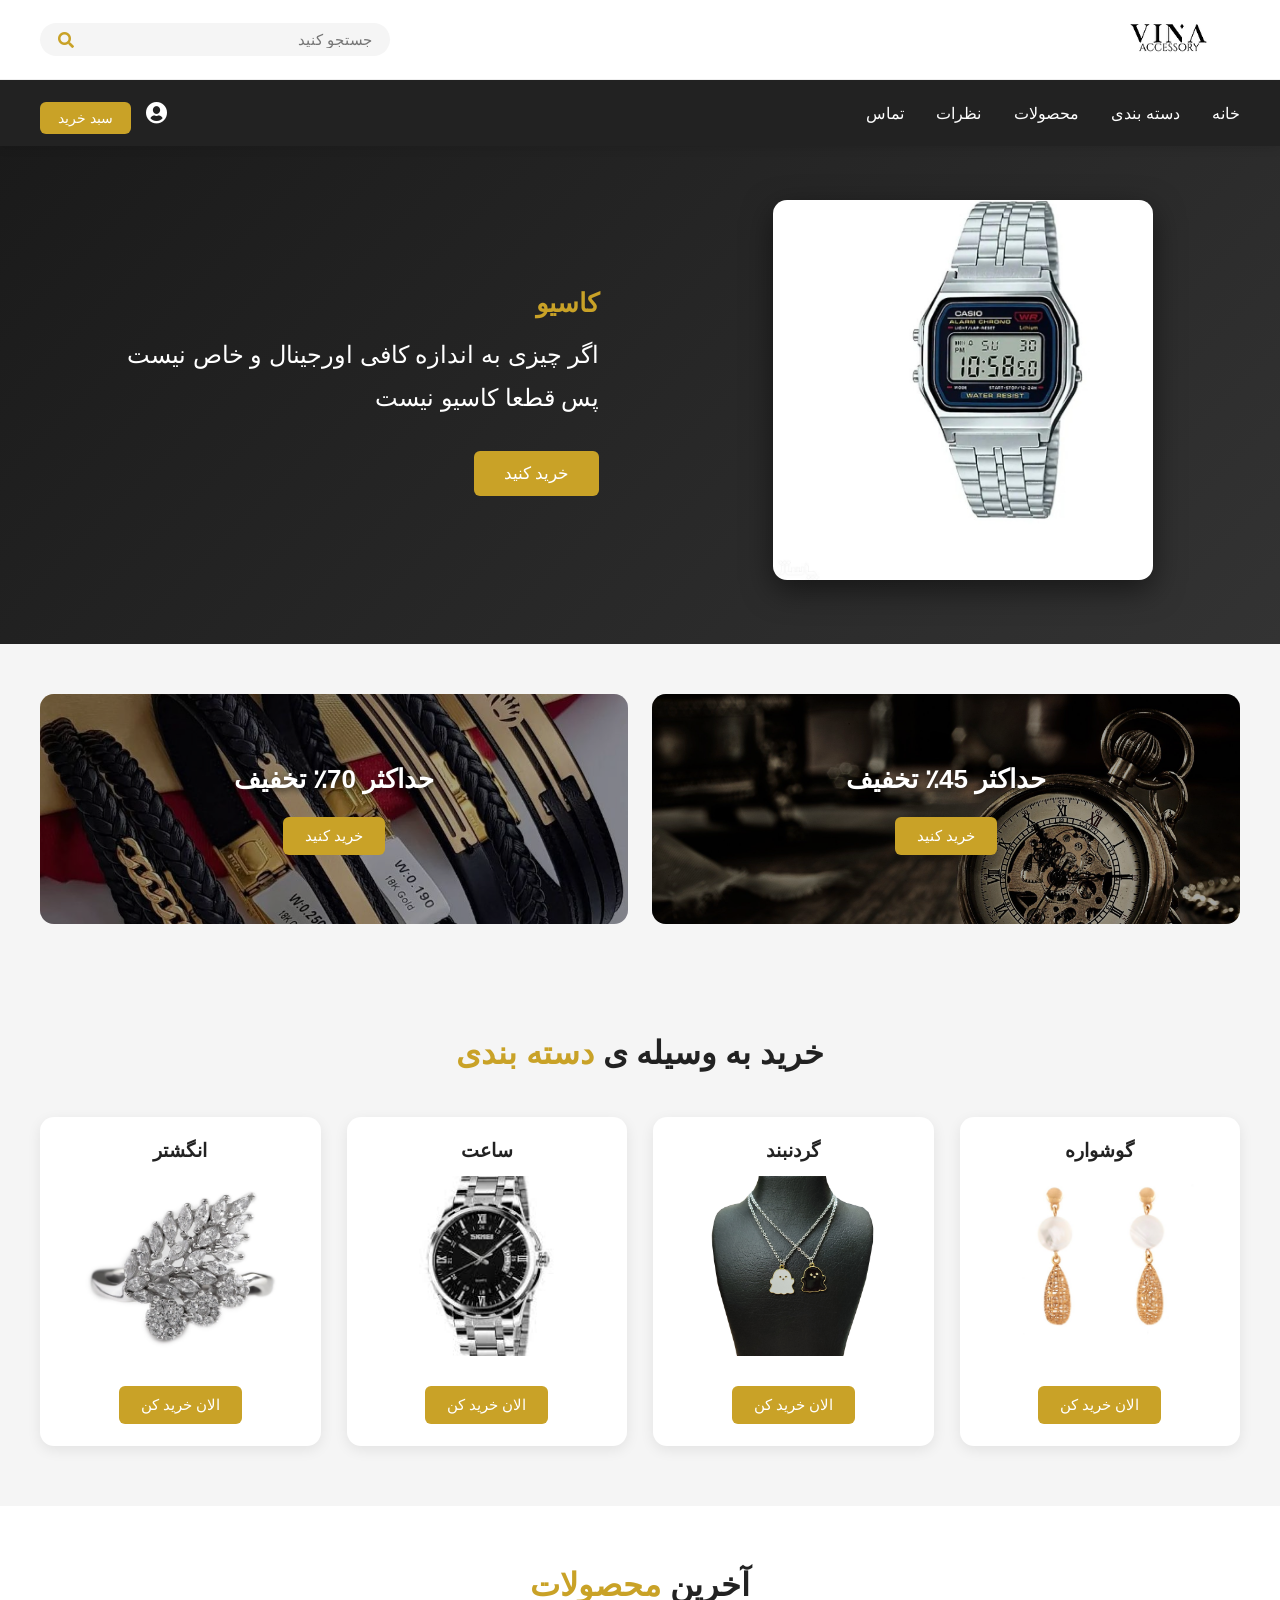
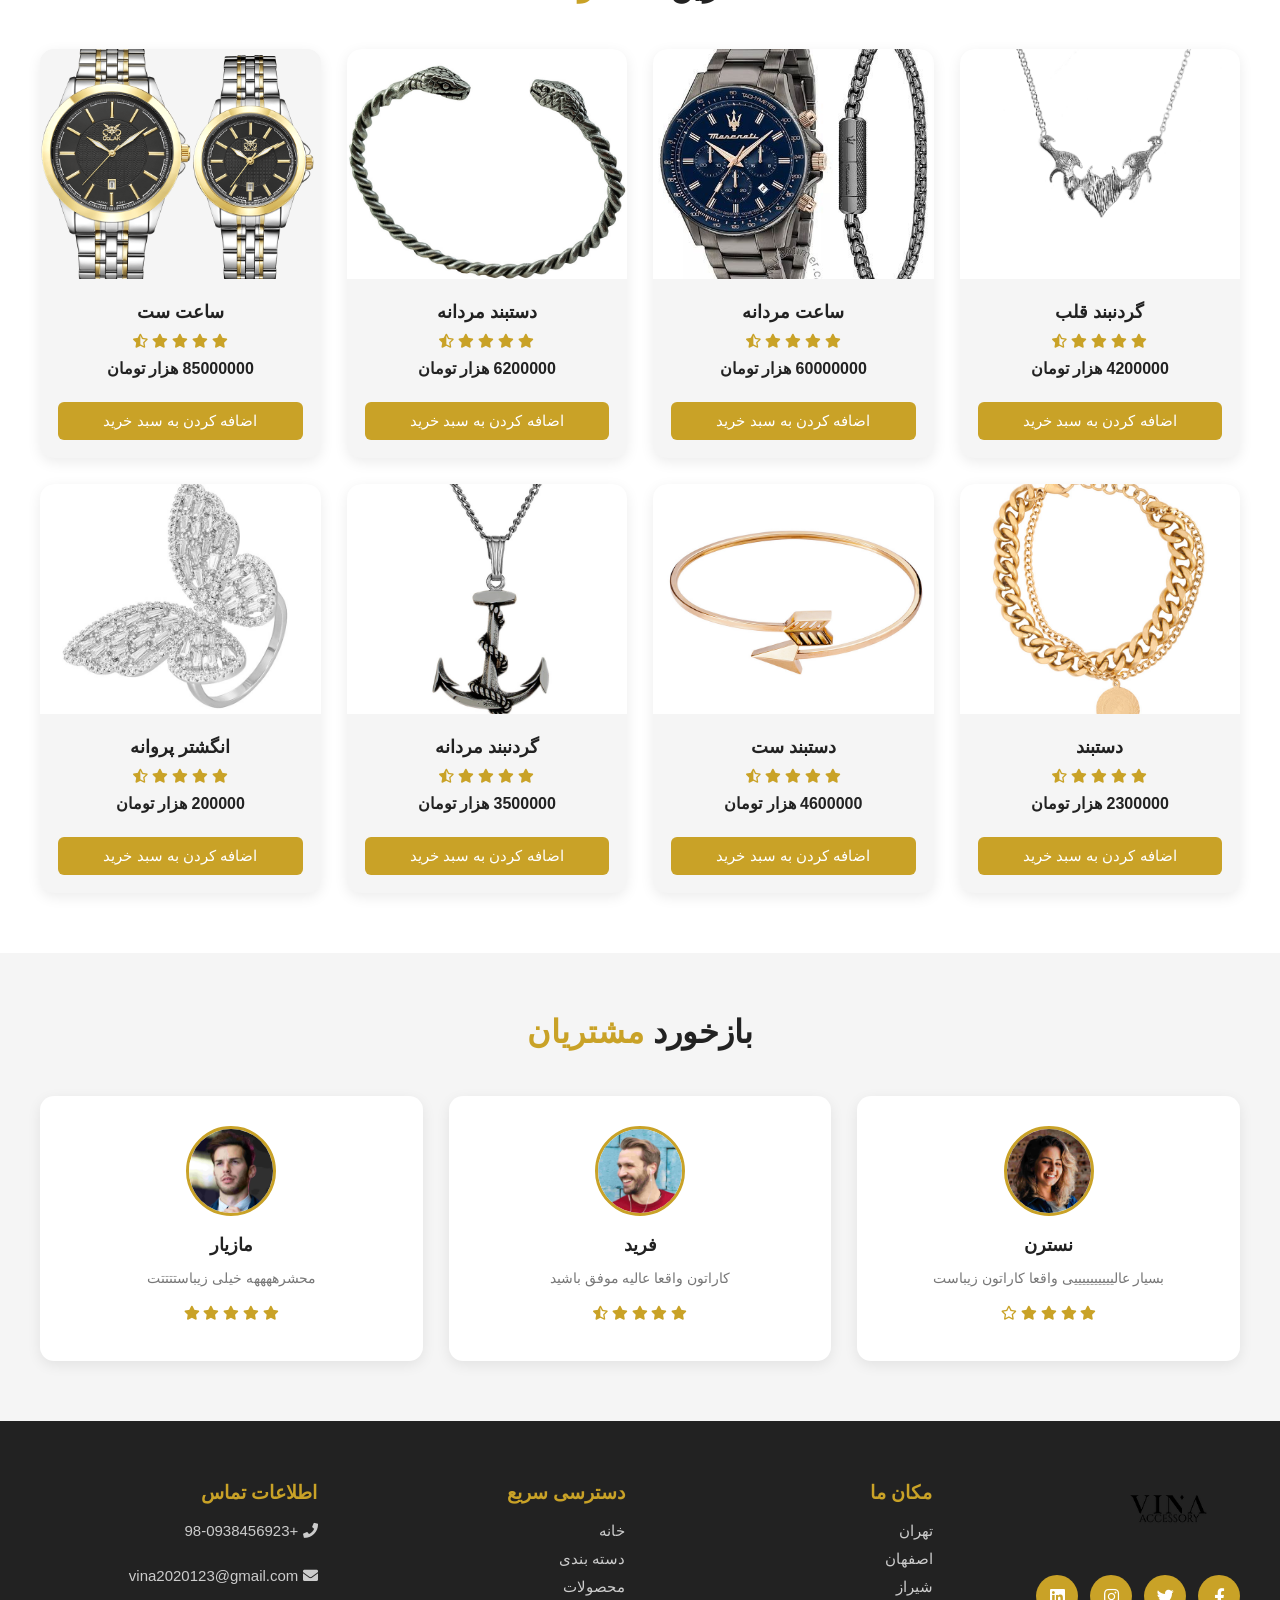
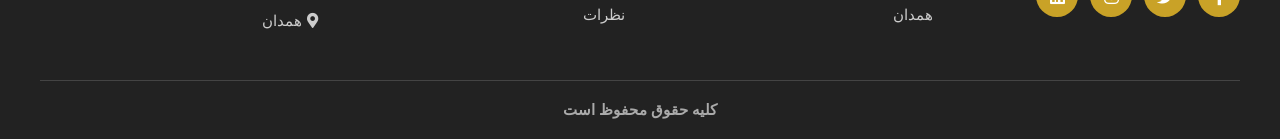
<file: deepseek_html_20261109_e527e0.html>
<!DOCTYPE html>
<html lang="fa" dir="rtl">
<head>
    <meta charset="UTF-8">
    <meta name="viewport" content="width=device-width, initial-scale=1.0">
    <title>اکسسوری وینا</title>
    <link rel="stylesheet" href="https://cdnjs.cloudflare.com/ajax/libs/font-awesome/5.15.3/css/all.min.css">
    <style>
        /* ==================== تنظیمات کلی ==================== */
        * {
            margin: 0;
            padding: 0;
            box-sizing: border-box;
            font-family: 'Segoe UI', Tahoma, Arial, sans-serif;
            text-decoration: none;
            list-style: none;
            outline: none;
            border: none;
            transition: all 0.3s ease;
        }

        :root {
            --main-color: #c9a227;
            --dark-color: #222;
            --light-color: #f5f5f5;
            --white: #fff;
            --gray: #777;
        }

        html {
            scroll-behavior: smooth;
        }

        body {
            background: var(--light-color);
            direction: rtl;
            padding-top: 140px;
        }

        .btn {
            display: inline-block;
            background: var(--main-color);
            color: var(--white);
            padding: 10px 22px;
            border-radius: 6px;
            font-size: 15px;
            cursor: pointer;
            margin-top: 10px;
        }

        .btn:hover {
            background: var(--dark-color);
            color: var(--main-color);
        }

        /* ==================== هدر ==================== */
        header {
            position: fixed;
            top: 0;
            right: 0;
            left: 0;
            z-index: 1000;
            background: var(--white);
            box-shadow: 0 2px 10px rgba(0,0,0,0.1);
        }

        .header-1 {
            display: flex;
            align-items: center;
            justify-content: space-between;
            padding: 10px 40px;
            border-bottom: 1px solid #eee;
        }

        .logo img {
            height: 55px;
        }

        .search-box-container {
            display: flex;
            align-items: center;
            background: var(--light-color);
            border-radius: 30px;
            padding: 8px 18px;
            width: 350px;
        }

        .search-box-container input {
            flex: 1;
            background: transparent;
            font-size: 15px;
        }

        .search-box-container label {
            color: var(--main-color);
            cursor: pointer;
        }

        .header-2 {
            display: flex;
            align-items: center;
            justify-content: space-between;
            padding: 12px 40px;
            background: var(--dark-color);
        }

        #menu-bar {
            display: none;
            color: var(--white);
            font-size: 24px;
            cursor: pointer;
        }

        .navbar a {
            color: var(--white);
            margin-left: 28px;
            font-size: 16px;
            position: relative;
        }

        .navbar a:hover {
            color: var(--main-color);
        }

        .icons {
            display: flex;
            align-items: center;
            gap: 15px;
        }

        .icons > a {
            color: var(--white);
            font-size: 22px;
        }

        .icons > a:hover {
            color: var(--main-color);
        }

        #cart-button {
            background: var(--main-color);
            color: var(--white);
            padding: 8px 18px;
            border-radius: 6px;
            cursor: pointer;
            font-size: 14px;
        }

        #cart-button:hover {
            background: var(--white);
            color: var(--main-color);
        }

        /* ==================== پاپ آپ سبد خرید ==================== */
        .cart-popup {
            display: none;
            position: fixed;
            inset: 0;
            background: rgba(0,0,0,0.6);
            z-index: 9999;
        }

        .cart-popup.show {
            display: flex;
            align-items: center;
            justify-content: center;
        }

        .cart-popup-content {
            background: var(--white);
            padding: 30px;
            border-radius: 12px;
            width: 420px;
            max-width: 92%;
            position: relative;
            max-height: 80vh;
            overflow-y: auto;
        }

        .cart-popup-content .close {
            position: absolute;
            top: 12px;
            left: 18px;
            font-size: 28px;
            cursor: pointer;
            color: var(--gray);
        }

        .cart-popup-content h2 {
            margin-bottom: 18px;
            color: var(--dark-color);
        }

        #cart-items li {
            display: flex;
            justify-content: space-between;
            padding: 8px 0;
            border-bottom: 1px dashed #ddd;
            font-size: 15px;
        }

        .total-price {
            margin: 18px 0;
            font-weight: bold;
            color: var(--dark-color);
        }

        /* ==================== بخش خانه / کاسیو ==================== */
        .home {
            display: flex;
            align-items: center;
            justify-content: space-around;
            flex-wrap: wrap;
            padding: 60px 40px;
            background: linear-gradient(135deg, #1a1a1a, #333);
            color: var(--white);
            min-height: 420px;
        }

        .home .image img {
            width: 380px;
            max-width: 100%;
            border-radius: 14px;
            box-shadow: 0 10px 30px rgba(0,0,0,0.5);
        }

        .home .content {
            max-width: 480px;
        }

        .home .content span {
            color: var(--main-color);
            font-size: 26px;
            font-weight: bold;
            display: block;
            margin-bottom: 14px;
        }

        .home .content h3 {
            font-size: 24px;
            line-height: 1.8;
            font-weight: 500;
            margin-bottom: 22px;
        }

        .home .content .btn {
            font-size: 17px;
            padding: 12px 30px;
        }

        /* ==================== بنرهای تخفیف ==================== */
        .banner-container {
            display: flex;
            gap: 24px;
            padding: 50px 40px;
            flex-wrap: wrap;
        }

        .banner {
            flex: 1 1 400px;
            position: relative;
            border-radius: 14px;
            overflow: hidden;
            height: 230px;
        }

        .banner img {
            width: 100%;
            height: 100%;
            object-fit: cover;
        }

        .banner::after {
            content: '';
            position: absolute;
            inset: 0;
            background: rgba(0,0,0,0.35);
        }

        .banner .content {
            position: absolute;
            inset: 0;
            z-index: 2;
            display: flex;
            flex-direction: column;
            align-items: center;
            justify-content: center;
            color: var(--white);
            text-align: center;
        }

        .banner .content p {
            font-size: 26px;
            font-weight: bold;
            margin-bottom: 12px;
            text-shadow: 0 2px 6px rgba(0,0,0,0.6);
        }

        /* ==================== دسته بندی ==================== */
        .category {
            padding: 60px 40px;
        }

        .heading {
            text-align: center;
            font-size: 32px;
            color: var(--dark-color);
            margin-bottom: 45px;
        }

        .heading span {
            color: var(--main-color);
        }

        .category .box-container {
            display: grid;
            grid-template-columns: repeat(auto-fit, minmax(220px, 1fr));
            gap: 26px;
        }

        .category .box {
            background: var(--white);
            border-radius: 14px;
            padding: 22px;
            text-align: center;
            box-shadow: 0 4px 14px rgba(0,0,0,0.08);
            transition: transform 0.3s;
        }

        .category .box:hover {
            transform: translateY(-6px);
        }

        .category .box h3 {
            font-size: 19px;
            color: var(--dark-color);
            margin-bottom: 14px;
        }

        .category .box img {
            width: 100%;
            height: 180px;
            object-fit: cover;
            border-radius: 10px;
            margin-bottom: 16px;
        }

        /* ==================== محصولات ==================== */
        .product {
            padding: 60px 40px;
            background: var(--white);
        }

        .product .box-container {
            display: grid;
            grid-template-columns: repeat(auto-fit, minmax(240px, 1fr));
            gap: 26px;
        }

        .product .box {
            background: var(--light-color);
            border-radius: 14px;
            overflow: hidden;
            box-shadow: 0 4px 14px rgba(0,0,0,0.08);
            transition: transform 0.3s;
        }

        .product .box:hover {
            transform: translateY(-6px);
        }

        .product .box .image img {
            width: 100%;
            height: 230px;
            object-fit: cover;
        }

        .product .box .content {
            padding: 18px;
            text-align: center;
        }

        .product .box .content h3 {
            font-size: 18px;
            color: var(--dark-color);
            margin-bottom: 10px;
        }

        .stars {
            color: var(--main-color);
            margin-bottom: 10px;
            font-size: 14px;
        }

        .product .price {
            font-size: 16px;
            font-weight: bold;
            color: var(--dark-color);
            margin-bottom: 14px;
        }

        .product .add-to-cart {
            width: 100%;
            text-align: center;
        }

        /* ==================== نظرات ==================== */
        .review {
            padding: 60px 40px;
        }

        .review .box-container {
            display: grid;
            grid-template-columns: repeat(auto-fit, minmax(270px, 1fr));
            gap: 26px;
        }

        .review .box {
            background: var(--white);
            border-radius: 14px;
            padding: 30px 24px;
            text-align: center;
            box-shadow: 0 4px 14px rgba(0,0,0,0.08);
        }

        .review .box img {
            width: 90px;
            height: 90px;
            border-radius: 50%;
            object-fit: cover;
            margin-bottom: 14px;
            border: 3px solid var(--main-color);
        }

        .review .box h3 {
            font-size: 18px;
            color: var(--dark-color);
            margin-bottom: 10px;
        }

        .review .box p {
            font-size: 14px;
            color: var(--gray);
            line-height: 1.8;
            margin-bottom: 14px;
        }

        /* ==================== فوتر ==================== */
        .footer {
            background: var(--dark-color);
            color: var(--white);
            padding: 60px 40px 20px;
        }

        .footer .box-container {
            display: grid;
            grid-template-columns: repeat(auto-fit, minmax(220px, 1fr));
            gap: 30px;
        }

        .footer .box .logo img {
            height: 55px;
            margin-bottom: 16px;
        }

        .footer .share {
            display: flex;
            gap: 12px;
        }

        .footer .share .btn {
            width: 42px;
            height: 42px;
            display: flex;
            align-items: center;
            justify-content: center;
            padding: 0;
            border-radius: 50%;
            font-size: 17px;
        }

        .footer .box h3 {
            color: var(--main-color);
            margin-bottom: 18px;
            font-size: 19px;
        }

        .footer .box .links a,
        .footer .box > a {
            display: block;
            color: #ccc;
            font-size: 15px;
            margin-bottom: 10px;
        }

        .footer .box .links a:hover,
        .footer .box > a:hover {
            color: var(--main-color);
            padding-right: 6px;
        }

        .footer .credit {
            text-align: center;
            margin-top: 40px;
            padding-top: 20px;
            border-top: 1px solid #444;
            font-size: 15px;
            color: #aaa;
        }

        /* ==================== ریسپانسیو ==================== */
        @media (max-width: 900px) {
            body {
                padding-top: 120px;
            }

            .header-1,
            .header-2 {
                padding: 10px 20px;
            }

            .search-box-container {
                width: 240px;
            }

            #menu-bar {
                display: block;
            }

            .navbar {
                position: absolute;
                top: 100%;
                right: 0;
                left: 0;
                background: var(--dark-color);
                display: none;
                flex-direction: column;
                padding: 16px 20px;
                border-top: 1px solid #444;
            }

            .navbar.active {
                display: flex;
            }

            .navbar a {
                margin: 10px 0;
                display: block;
            }

            .home {
                padding: 40px 20px;
                text-align: center;
            }

            .home .image img {
                width: 280px;
            }

            .banner-container,
            .category,
            .product,
            .review {
                padding: 40px 20px;
            }

            .footer {
                padding: 40px 20px 20px;
            }
        }

        @media (max-width: 500px) {
            .header-1 {
                flex-wrap: wrap;
                gap: 10px;
            }

            .search-box-container {
                width: 100%;
                order: 3;
            }

            .heading {
                font-size: 26px;
            }

            .home .content h3 {
                font-size: 19px;
            }

            .banner .content p {
                font-size: 20px;
            }
        }
    </style>
</head>
<body>

<!-- کد سرچ و لوگو و منو ها -->
<header>
    <div class="header-1">
        <a href="#" class="logo"><img src="img/1.png" alt="لوگو"></a>
        <form action="" class="search-box-container">
            <input type="search" id="search-box" placeholder="جستجو کنید">
            <label for="search-box" class="fas fa-search"></label>
        </form>
    </div>

    <div class="header-2">
        <div id="menu-bar" class="fas fa-bars"></div>
        <nav class="navbar">
            <a href="#home">خانه</a>
            <a href="#category">دسته بندی</a>
            <a href="#product">محصولات</a>
            <a href="#review">نظرات</a>
            <a href="conect.html">تماس</a>
        </nav>

        <div class="icons">
            <a href="vorod.html" class="fas fa-user-circle"></a>
            <button id="cart-button" class="btn">سبد خرید</button>

            <!-- پاپ‌آپ سبد خرید -->
            <div id="cart-popup" class="cart-popup">
                <div class="cart-popup-content">
                    <span class="close">&times;</span>
                    <h2>سبد خرید</h2>
                    <ul id="cart-items"></ul>
                    <p class="total-price">جمع کل: <span id="total-price">0 تومان</span></p>
                    <a href="dargah.html"><button class="btn">ادامه فرآیند</button></a>
                </div>
            </div>
        </div>
    </div>
</header>

<!-- کد کاسیو -->
<section class="home" id="home">
    <div class="image">
        <img src="img/7.jpg" alt="">
    </div>
    <div class="content">
        <span>کاسیو</span>
        <h3>
            اگر چیزی به اندازه کافی اورجینال و خاص نیست
            <br>
            پس قطعا کاسیو نیست
        </h3>
        <a href="#" class="btn">خرید کنید</a>
    </div>
</section>

<!-- کد بنر های تخفیفی -->
<section class="banner-container">
    <div class="banner">
        <img src="img/34.jpeg" alt="">
        <div class="content">
            <p>حداکثر 45٪ تخفیف</p>
            <a href="#" class="btn">خرید کنید</a>
        </div>
    </div>

    <div class="banner">
        <img src="img/35.jpeg" alt="">
        <div class="content">
            <p>حداکثر 70٪ تخفیف</p>
            <a href="#" class="btn">خرید کنید</a>
        </div>
    </div>
</section>

<!-- کد دسته بندی -->
<section class="category" id="category">
    <h1 class="heading">خرید به وسیله ی <span>دسته بندی</span></h1>

    <div class="box-container">
        <div class="box">
            <h3>گوشواره</h3>
            <img src="img/8.jpg" alt="">
            <a href="#" class="btn">الان خرید کن</a>
        </div>
        <div class="box">
            <h3>گردنبند</h3>
            <img src="img/4.jpg" alt="">
            <a href="#" class="btn">الان خرید کن</a>
        </div>
        <div class="box">
            <h3>ساعت</h3>
            <img src="img/9.jfif" alt="">
            <a href="#" class="btn">الان خرید کن</a>
        </div>
        <div class="box">
            <h3>انگشتر</h3>
            <img src="img/13.jpg" alt="">
            <a href="#" class="btn">الان خرید کن</a>
        </div>
    </div>
</section>

<!-- کد اخرین محصولات -->
<section class="product" id="product">
    <h1 class="heading">آخرین <span>محصولات</span></h1>

    <div class="box-container">
        <div class="box">
            <div class="image">
                <img src="img/25.jpg" alt="">
            </div>
            <div class="content">
                <h3>گردنبند قلب</h3>
                <div class="stars">
                    <i class="fas fa-star"></i>
                    <i class="fas fa-star"></i>
                    <i class="fas fa-star"></i>
                    <i class="fas fa-star"></i>
                    <i class="fas fa-star-half-alt"></i>
                </div>
                <div class="price">4200000 هزار تومان</div>
                <a href="#" class="btn add-to-cart">اضافه کردن به سبد خرید</a>
            </div>
        </div>

        <div class="box">
            <div class="image">
                <img src="img/26.jpg" alt="">
            </div>
            <div class="content">
                <h3>ساعت مردانه</h3>
                <div class="stars">
                    <i class="fas fa-star"></i>
                    <i class="fas fa-star"></i>
                    <i class="fas fa-star"></i>
                    <i class="fas fa-star"></i>
                    <i class="fas fa-star-half-alt"></i>
                </div>
                <div class="price">60000000 هزار تومان</div>
                <a href="#" class="btn add-to-cart">اضافه کردن به سبد خرید</a>
            </div>
        </div>

        <div class="box">
            <div class="image">
                <img src="img/30.jpg" alt="">
            </div>
            <div class="content">
                <h3>دستبند مردانه</h3>
                <div class="stars">
                    <i class="fas fa-star"></i>
                    <i class="fas fa-star"></i>
                    <i class="fas fa-star"></i>
                    <i class="fas fa-star"></i>
                    <i class="fas fa-star-half-alt"></i>
                </div>
                <div class="price">6200000 هزار تومان</div>
                <a href="#" class="btn add-to-cart">اضافه کردن به سبد خرید</a>
            </div>
        </div>

        <div class="box">
            <div class="image">
                <img src="img/27.png" alt="">
            </div>
            <div class="content">
                <h3>ساعت ست</h3>
                <div class="stars">
                    <i class="fas fa-star"></i>
                    <i class="fas fa-star"></i>
                    <i class="fas fa-star"></i>
                    <i class="fas fa-star"></i>
                    <i class="fas fa-star-half-alt"></i>
                </div>
                <div class="price">85000000 هزار تومان</div>
                <a href="#" class="btn add-to-cart">اضافه کردن به سبد خرید</a>
            </div>
        </div>

        <div class="box">
            <div class="image">
                <img src="img/28.jpg" alt="">
            </div>
            <div class="content">
                <h3>دستبند</h3>
                <div class="stars">
                    <i class="fas fa-star"></i>
                    <i class="fas fa-star"></i>
                    <i class="fas fa-star"></i>
                    <i class="fas fa-star"></i>
                    <i class="fas fa-star-half-alt"></i>
                </div>
                <div class="price">2300000 هزار تومان</div>
                <a href="#" class="btn add-to-cart">اضافه کردن به سبد خرید</a>
            </div>
        </div>

        <div class="box">
            <div class="image">
                <img src="img/29.jpg" alt="">
            </div>
            <div class="content">
                <h3>دستبند ست</h3>
                <div class="stars">
                    <i class="fas fa-star"></i>
                    <i class="fas fa-star"></i>
                    <i class="fas fa-star"></i>
                    <i class="fas fa-star"></i>
                    <i class="fas fa-star-half-alt"></i>
                </div>
                <div class="price">4600000 هزار تومان</div>
                <a href="#" class="btn add-to-cart">اضافه کردن به سبد خرید</a>
            </div>
        </div>

        <div class="box">
            <div class="image">
                <img src="img/24.jpg" alt="">
            </div>
            <div class="content">
                <h3>گردنبند مردانه</h3>
                <div class="stars">
                    <i class="fas fa-star"></i>
                    <i class="fas fa-star"></i>
                    <i class="fas fa-star"></i>
                    <i class="fas fa-star"></i>
                    <i class="fas fa-star-half-alt"></i>
                </div>
                <div class="price">3500000 هزار تومان</div>
                <a href="#" class="btn add-to-cart">اضافه کردن به سبد خرید</a>
            </div>
        </div>

        <div class="box">
            <div class="image">
                <img src="img/23.jpg" alt="">
            </div>
            <div class="content">
                <h3>انگشتر پروانه</h3>
                <div class="stars">
                    <i class="fas fa-star"></i>
                    <i class="fas fa-star"></i>
                    <i class="fas fa-star"></i>
                    <i class="fas fa-star"></i>
                    <i class="fas fa-star-half-alt"></i>
                </div>
                <div class="price">200000 هزار تومان</div>
                <a href="#" class="btn add-to-cart">اضافه کردن به سبد خرید</a>
            </div>
        </div>
    </div>
</section>

<!-- کد نظرات -->
<section class="review" id="review">
    <h1 class="heading">بازخورد <span>مشتریان</span></h1>

    <div class="box-container">
        <div class="box">
            <img src="img/31.png" alt="">
            <h3>نسترن</h3>
            <p>بسیار عالییییییییییی واقعا کاراتون زیباست</p>
            <div class="stars">
                <i class="fas fa-star"></i>
                <i class="fas fa-star"></i>
                <i class="fas fa-star"></i>
                <i class="fas fa-star"></i>
                <i class="far fa-star"></i>
            </div>
        </div>

        <div class="box">
            <img src="img/32.png" alt="">
            <h3>فرید</h3>
            <p>کاراتون واقعا عالیه موفق باشید</p>
            <div class="stars">
                <i class="fas fa-star"></i>
                <i class="fas fa-star"></i>
                <i class="fas fa-star"></i>
                <i class="fas fa-star"></i>
                <i class="fas fa-star-half-alt"></i>
            </div>
        </div>

        <div class="box">
            <img src="img/33.png" alt="">
            <h3>مازیار</h3>
            <p>محشرههههه خیلی زیباستتتتت</p>
            <div class="stars">
                <i class="fas fa-star"></i>
                <i class="fas fa-star"></i>
                <i class="fas fa-star"></i>
                <i class="fas fa-star"></i>
                <i class="fas fa-star"></i>
            </div>
        </div>
    </div>
</section>

<!-- کد فوتر -->
<section class="footer">
    <div class="box-container">
        <div class="box">
            <a href="#" class="logo"><img src="img/1.png" alt=""></a>
            <div class="share">
                <a href="#" class="btn fab fa-facebook-f"></a>
                <a href="#" class="btn fab fa-twitter"></a>
                <a href="#" class="btn fab fa-instagram"></a>
                <a href="#" class="btn fab fa-linkedin"></a>
            </div>
        </div>

        <div class="box">
            <h3>مکان ما</h3>
            <div class="links">
                <a href="#">تهران</a>
                <a href="#">اصفهان</a>
                <a href="#">شیراز</a>
                <a href="#">همدان</a>
            </div>
        </div>

        <div class="box">
            <h3>دسترسی سریع</h3>
            <div class="links">
                <a href="#home">خانه</a>
                <a href="#category">دسته بندی</a>
                <a href="#product">محصولات</a>
                <a href="#review">نظرات</a>
            </div>
        </div>

        <div class="box">
            <h3>اطلاعات تماس</h3>
            <a href="#"> <i class="fas fa-phone"></i> +98-0938456923 </a>
            <br>
            <a href="#"> <i class="fas fa-envelope"></i> vina2020123@gmail.com </a>
            <br>
            <a href="#"> <i class="fas fa-map-marker-alt"></i> همدان </a>
        </div>
    </div>

    <h1 class="credit">کلیه حقوق محفوظ است</h1>
</section>

<!-- اسکریپت‌های داخلی -->
<script>
    // منوی همبرگری موبایل
    document.getElementById('menu-bar').addEventListener('click', () => {
        document.querySelector('.navbar').classList.toggle('active');
    });

    // باز/بسته کردن پاپ آپ سبد خرید
    const cartButton = document.getElementById('cart-button');
    const cartPopup = document.getElementById('cart-popup');
    const closeBtn = document.querySelector('.cart-popup-content .close');

    cartButton.addEventListener('click', () => {
        cartPopup.classList.add('show');
    });

    closeBtn.addEventListener('click', () => {
        cartPopup.classList.remove('show');
    });

    cartPopup.addEventListener('click', (e) => {
        if (e.target === cartPopup) {
            cartPopup.classList.remove('show');
        }
    });
</script>

</body>
</html>
</file>
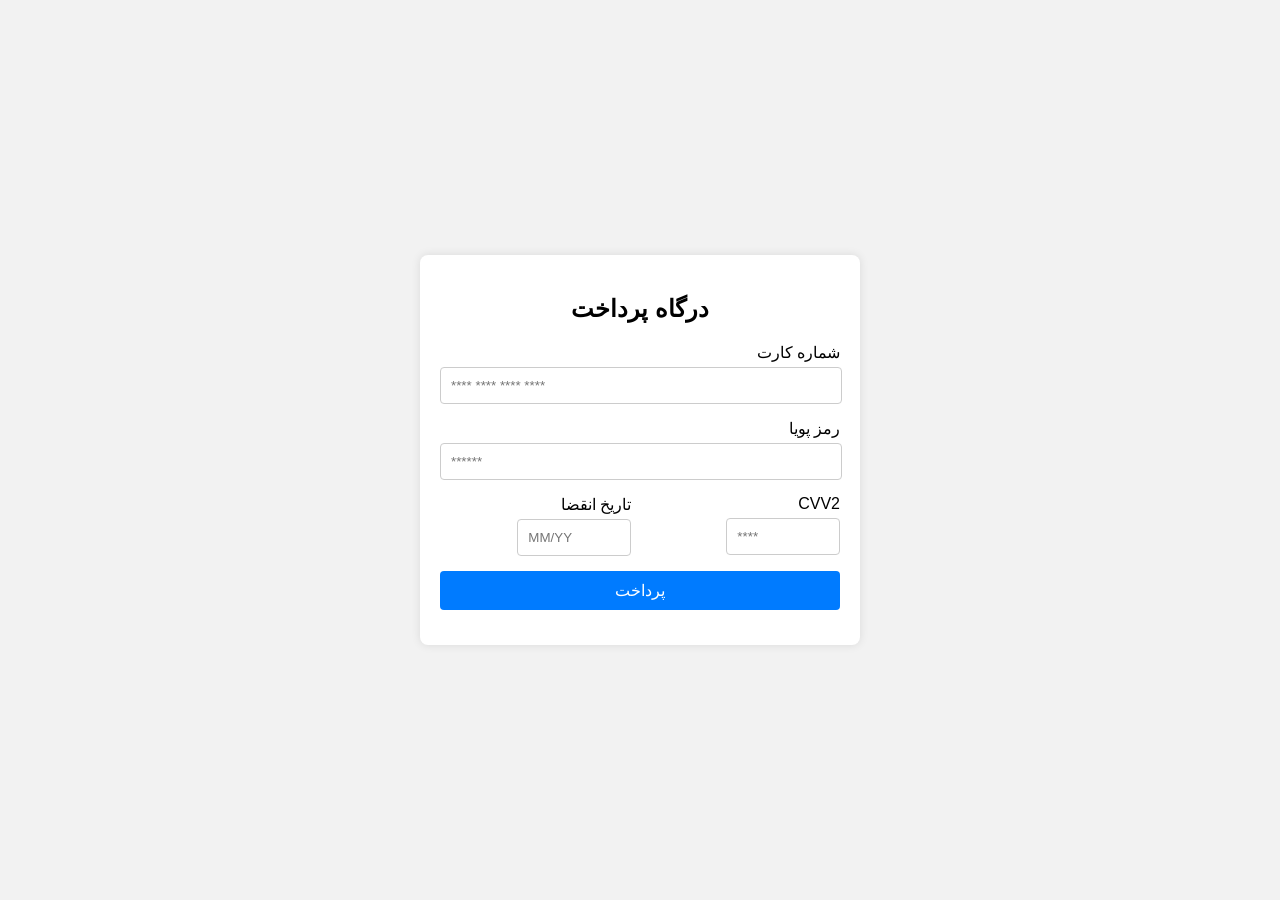
<file: golrizz.html>
<!DOCTYPE html>
<html lang="fa">
<head>
    <meta charset="UTF-8">
    <meta name="viewport" content="width=device-width, initial-scale=1.0">
    <title>درگاه پرداخت</title>
    <style>
        body {
            font-family: Arial, sans-serif;
            background-color: #f2f2f2;
            display: flex;
            justify-content: center;
            align-items: center;
            height: 100vh;
            margin: 0;
        }
        .payment-form {
            background-color: #fff;
            padding: 20px;
            border-radius: 8px;
            box-shadow: 0 0 10px rgba(0, 0, 0, 0.1);
            max-width: 400px;
            width: 600px;
            height: 350px;
        }
        .payment-form h2 {
            margin-bottom: 20px;
            font-size: 24px;
            text-align: center;
        }
        .form-group {
            margin-bottom: 15px;
            text-align: right;
        }
        .form-group label {
            display: block;
            margin-bottom: 5px;
            margin-left: 10px;
        }
        .form-group input {
            width: 380px;
            padding: 10px;
            border: 1px solid #ccc;
            border-radius: 4px;
            left: 10px;
        }
        .form-group input:focus {
            border-color: #007bff;
        }
        .form-group.small-group {
            display: flex;
            justify-content: space-between;
        }
        .form-group.small-group input {
            width: 48%;
        }
        .submit-btn {
            background-color: #007bff;
            color: #fff;
            border: none;
            padding: 10px 20px;
            border-radius: 4px;
            cursor: pointer;
            width: 100%;
            font-size: 16px;
        }
        .submit-btn:hover {
            background-color: #0056b3;
        }
    </style>
</head>
<body>
    <div class="payment-form">
        <h2>درگاه پرداخت</h2>
        <div class="form-group">
            <label for="card-number">شماره کارت</label>
            <input type="text" id="card-number" maxlength="16" placeholder="**** **** **** ****">
        </div>
        <div class="form-group">
            <label for="otp">رمز پویا</label>
            <input type="text" id="otp" maxlength="6" placeholder="******">
        </div>
        <div class="form-group small-group">
            <div>
                <label for="expiry-date">تاریخ انقضا</label>
                <input type="text" id="expiry-date" placeholder="MM/YY">
            </div>
            <div>
                <label for="cvv2">CVV2</label>
                <input type="text" id="cvv2" maxlength="4" placeholder="****">
            </div>
        </div>
     
        <button class="submit-btn">پرداخت</button>
    </div>
</body>
</html>
</file>
